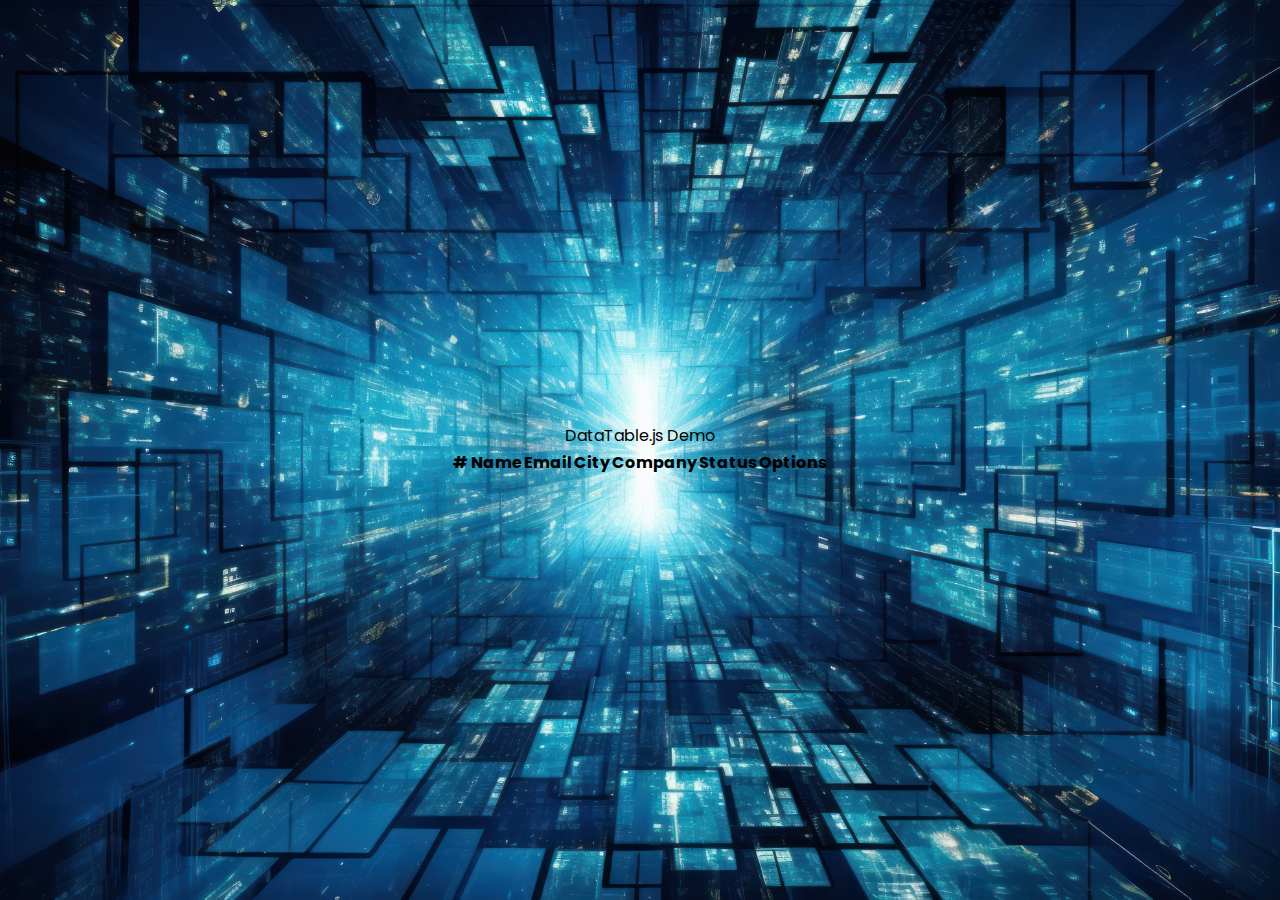
<file: index.html>
<!DOCTYPE html>
<html lang="en">
    <head>
        <meta charset="UTF-8" />
        <meta http-equiv="X-UA-Compatible" content="IE=edge" />
        <meta name="viewport" content="width=device-width, initial-scale=1.0" />
        <title>DataTables.js</title>
        <!-- Bootstrap-->
        <link rel="stylesheet" href="https://cdn.jsdelivr.net/npm/bootstrap@5.2.2/dist/css/bootstrap.min.css" integrity="sha384-Zenh87qX5JnK2Jl0vWa8Ck2rdkQ2Bzep5IDxbcnCeuOxjzrPF/et3URy9Bv1WTRi" crossorigin="anonymous" />
        <!-- DataTable -->
        <link rel="stylesheet" href="https://cdn.datatables.net/1.12.1/css/dataTables.bootstrap5.min.css" />
        <!-- Font Awesome -->
        <link
            rel="stylesheet"
            href="https://cdnjs.cloudflare.com/ajax/libs/font-awesome/6.2.0/css/all.min.css"
            integrity="sha512-xh6O/CkQoPOWDdYTDqeRdPCVd1SpvCA9XXcUnZS2FmJNp1coAFzvtCN9BmamE+4aHK8yyUHUSCcJHgXloTyT2A=="
            crossorigin="anonymous"
            referrerpolicy="no-referrer"
        />
        <!-- Custom CSS -->
        <link rel="stylesheet" href="styles.css" />
    </head>
    <body>
        <div class="container my-4">
            <div class="row">
                <div class="col-sm-12 col-md-12 col-lg-12 col-xl-12">
                    <table id="datatable_users" class="table table-striped">
                        <caption>
                            DataTable.js Demo
                        </caption>
                        <thead>
                            <tr>
                                <th class="centered">#</th>
                                <th class="centered">Name</th>
                                <th class="centered">Email</th>
                                <th class="centered">City</th>
                                <th class="centered">Company</th>
                                <th class="centered">Status</th>
                                <th class="centered">Options</th>
                            </tr>
                        </thead>
                        <tbody id="tableBody_users"></tbody>
                    </table>
                </div>
            </div>
        </div>
        <!-- Bootstrap-->
        <script src="https://cdn.jsdelivr.net/npm/bootstrap@5.2.2/dist/js/bootstrap.bundle.min.js" integrity="sha384-OERcA2EqjJCMA+/3y+gxIOqMEjwtxJY7qPCqsdltbNJuaOe923+mo//f6V8Qbsw3" crossorigin="anonymous"></script>
        <!-- jQuery -->
        <script src="https://cdnjs.cloudflare.com/ajax/libs/jquery/3.6.0/jquery.min.js"></script>
        <!-- DataTable -->
        <script src="https://cdn.datatables.net/1.12.1/js/jquery.dataTables.min.js"></script>
        <script src="https://cdn.datatables.net/1.12.1/js/dataTables.bootstrap5.min.js"></script>
        <!-- Custom JS -->
        <script src="main.js"></script>
    </body>
</html>
</file>
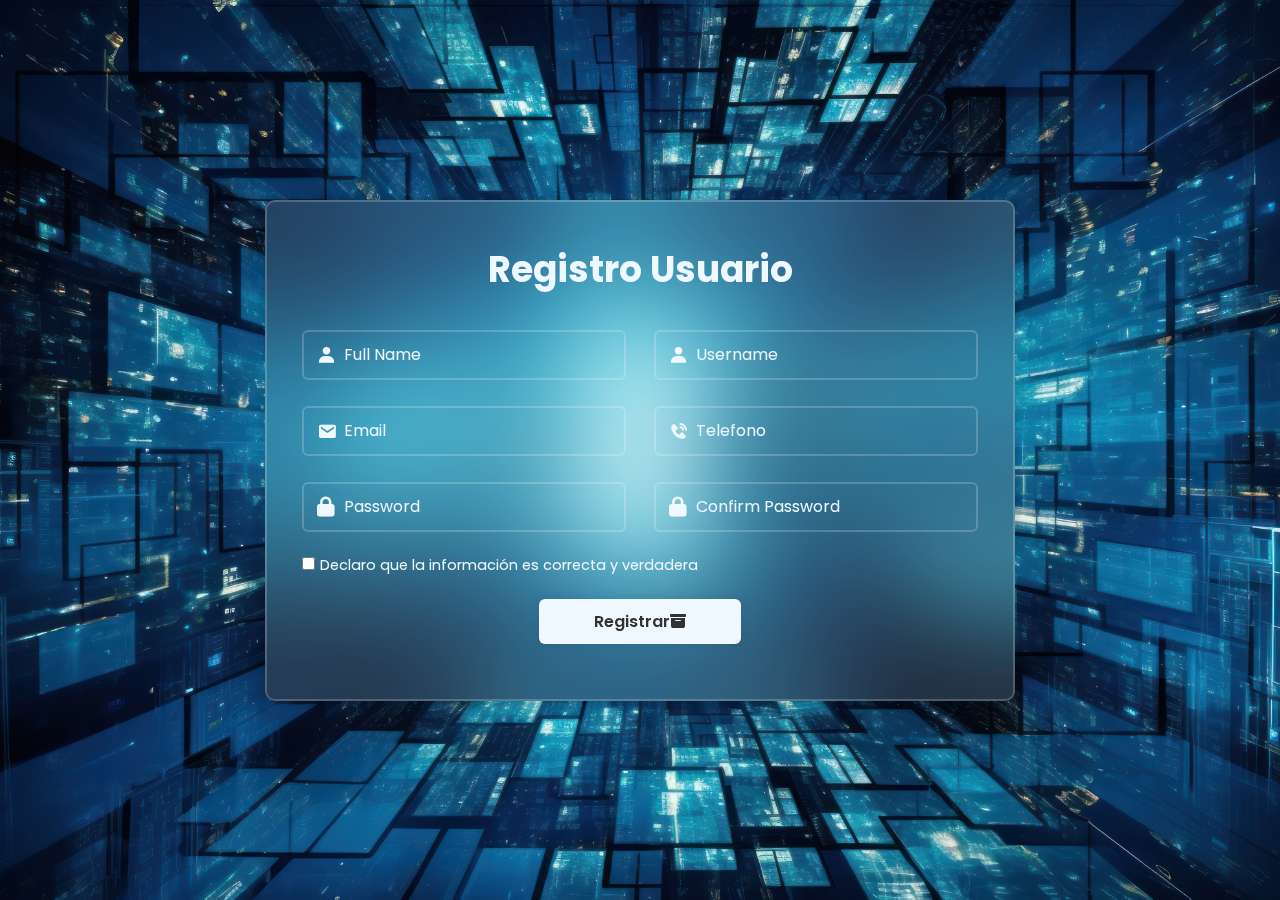
<file: form.html>
<!DOCTYPE html>
<html lang="en">
<head>
    <meta charset="UTF-8">
    <meta name="viewport" content="width=device-width, initial-scale=1.0">
    <title>Formulario Registro</title>
    <link rel="stylesheet" href="styles.css">
    <!-- Box-Icons -->
    <link href='https://unpkg.com/boxicons@2.1.4/css/boxicons.min.css' rel='stylesheet'>
    <!-- Font Awasome -->
    <link rel="stylesheet" href="https://cdnjs.cloudflare.com/ajax/libs/font-awesome/6.4.2/css/all.min.css">
</head>
<body>
    <div class="wrapper">
        <form action="">
            <h1>Registro Usuario</h1>
            <div class="input-box">
                <div class="input-field">
                    <input type="text" placeholder="Full Name" required>
                    <i class='bx bxs-user' ></i>
                </div>
                <div class="input-field">
                    <input type="text" placeholder="Username" required>
                    <i class='bx bxs-user' ></i>
                </div>
            </div>
            <div class="input-box">
                <div class="input-field">
                    <input type="email" placeholder="Email" required>
                    <i class='bx bxs-envelope'></i>
                </div>
                <div class="input-field">
                    <input type="number" placeholder="Telefono" required>
                    <i class='bx bxs-phone-call' ></i>
                </div>
            </div>
            <div class="input-box">
                <div class="input-field">
                    <input type="password" placeholder="Password" required>
                    <i class="fa-solid fa-lock"></i>
                </div>
                <div class="input-field">
                    <input type="number" placeholder="Confirm Password" required>
                    <i class="fa-solid fa-lock"></i>
                </div>
            </div>
            <label for=""> <input type="checkbox">Declaro que la información es correcta y verdadera</label>
            <button type="submit" class="btn btn-primary">Registrar
                <i class="fa-solid fa-box-archive"></i>            
            </button>
        </form>
    </div>
</body>
</html>
</file>
<file: styles.css>
@import url("https://fonts.googleapis.com/css2?family=Poppins:wght@300;400;500;600;700;800;900&display=swap");


*{
    margin: 0;
    padding: 0;
    box-sizing: border-box;
    font-family: "Poppins", sans-serif;
}

body{
    display: flex;
    justify-content: center;
    align-items: center;
    min-height: 100vh;
    background: url('./conexion-red-internet-empresarial-global-iot-internet-cosas-concepto-inteligencia-empresarial-red-global-negocios-fondo-tecnologia-futurista-ia-generativa.jpg') no-repeat;
    background-size: cover;
    background-position: center;
}

.wrapper{
    width: 750px;
    background: rgba(255, 255, 255, .1);
    border: 2px solid rgb(255, 255, 255, .2);
    box-shadow: 0 0 10px rgba(0, 0, 0, .2);
    backdrop-filter: blur(50px);
    border-radius: 10px;
    color: aliceblue;
    padding: 40px 35px 55px;
    margin: 0 10px;
}

.wrapper h1{
    font-size: 36px;
    text-align: center;
    margin-bottom: 20px;
}

.wrapper .input-box{
    display: flex;
    justify-content: space-between;
    flex-wrap: wrap;
}

.input-box .input-field{
    position: relative;
    width: 48%;
    height: 50px;
    margin: 13px 0;
}

.input-box .input-field input {
    width: 100%;
    height: 100%;
    background: transparent;
    border: 2px solid rgb(255, 255, 255, .2);
    outline: none;
    font-size: 16px;
    color: aliceblue;
    border-radius: 6px;
    padding: 15px 15px 15px 40px;
}

.input-box .input-field input::placeholder {
    color: aliceblue;
}

.input-box .input-field i{
    position:absolute;
    left: 15px;
    top: 50%;
    transform: translateY(-50%);
    font-size: 20px;
}

.wrapper label{
    display: inline-block;
    font-size: 14.5px;
    margin: 10px 0 23px;
}

.wrapper label input{
    accent-color: blue;
    margin-right: 5px;
}

.wrapper button{
    display: flex;
    text-align: center;
    align-items: center;
    margin: auto;
    width: 30%;
}

.wrapper .btn{
    text-align: center;
    justify-content: center;
    width: 30%;
    height: 45px;
    background: aliceblue;
    border: none;
    outline: none;
    border-radius: 6px;
    box-shadow: 0 0 10px rgba(0, 0, 0, .1);
    cursor: pointer;
    font-size: 16px;
    color: #333;
    font-weight: 600;
    margin: auto;
}


@media (max-width: 576px) {
    .input-box .input-field{
    width: 100%;
    margin: 10px 0;
    }
}
</file>
